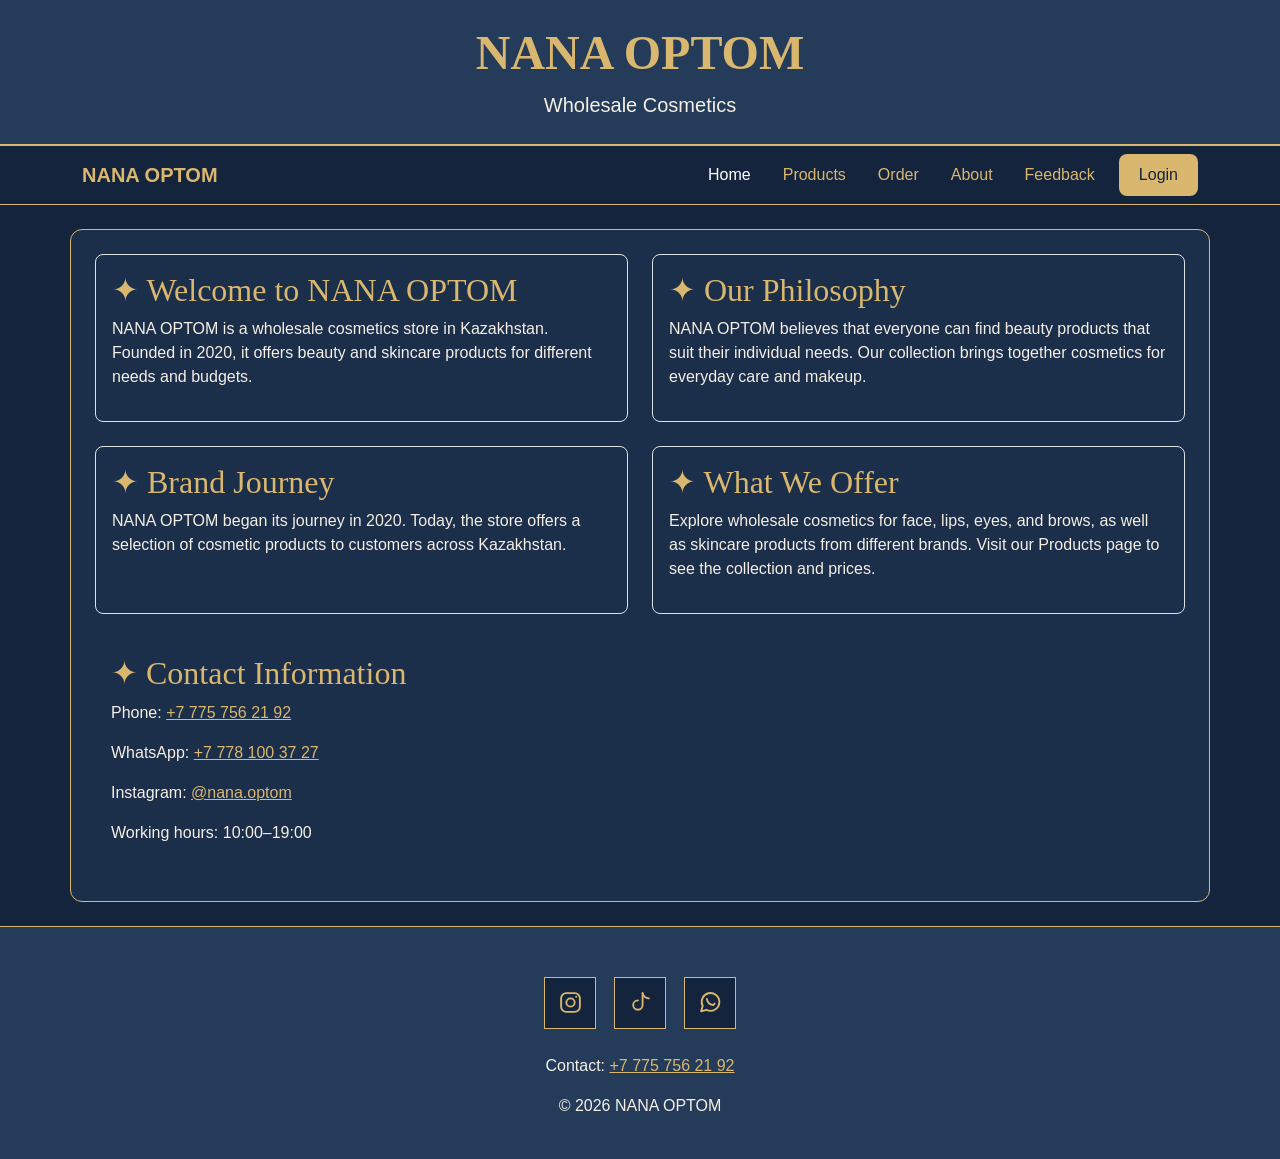
<file: index.html>
<!DOCTYPE html>
<!-- Authors: Aida Khalila and Assiya Yesmagambet -->
<html lang="en">

<head>
    <meta charset="UTF-8">
    <meta name="viewport" content="width=device-width, initial-scale=1.0">
    <meta name="description" content="NANA OPTOM wholesale cosmetics store">
    <meta name="author" content="Aida Khalila and Assiya Yesmagambet">
    <title>NANA OPTOM | Home</title>

    <!-- Bootstrap 5.3.3 -->
    <link href="https://cdn.jsdelivr.net/npm/bootstrap@5.3.3/dist/css/bootstrap.min.css" rel="stylesheet">

    <!-- Custom CSS -->
    <link rel="stylesheet" href="css/base.css">
</head>

<body>

<header class="text-center py-4 px-3">
    <h1 class="display-5 fw-bold">NANA OPTOM</h1>
    <p class="lead mb-0">Wholesale Cosmetics</p>
</header>

<!-- Bootstrap responsive navigation -->
<nav class="navbar navbar-expand-lg navbar-dark">
    <div class="container">

        <a class="navbar-brand fw-bold" href="index.html">
            NANA OPTOM
        </a>

        <button class="navbar-toggler"
                type="button"
                data-bs-toggle="collapse"
                data-bs-target="#mainNavbar"
                aria-controls="mainNavbar"
                aria-expanded="false"
                aria-label="Toggle navigation">
            <span class="navbar-toggler-icon"></span>
        </button>

        <div class="collapse navbar-collapse" id="mainNavbar">
            <ul class="navbar-nav ms-auto align-items-lg-center gap-lg-3">

                <li class="nav-item">
                    <a class="nav-link active" aria-current="page" href="index.html">Home</a>
                </li>

                <li class="nav-item">
                    <a class="nav-link" href="products.html">Products</a>
                </li>

                <li class="nav-item">
                    <a class="nav-link" href="order.html">Order</a>
                </li>

                <li class="nav-item">
                    <a class="nav-link" href="about.html">About</a>
                </li>

                <li class="nav-item">
                    <a class="nav-link" href="feedback.html">Feedback</a>
                </li>

            </ul>
        </div>

        <!-- Login remains visible outside the collapsed menu -->
        <a class="nav-link login-link ms-3" href="login.html">Login</a>

    </div>
</nav>

<!-- Bootstrap container keeps content centered -->
<main class="container my-4 p-4">

    <!-- Bootstrap Grid: two columns on tablets and desktops -->
    <div class="row g-4">

        <div class="col-12 col-md-6">
            <section class="h-100 p-3 border rounded-3">
                <h2>Welcome to NANA OPTOM</h2>
                <p>
                    NANA OPTOM is a wholesale cosmetics store in Kazakhstan.
                    Founded in 2020, it offers beauty and skincare products
                    for different needs and budgets.
                </p>
            </section>
        </div>

        <div class="col-12 col-md-6">
            <section class="h-100 p-3 border rounded-3">
                <h2>Our Philosophy</h2>
                <p>
                    NANA OPTOM believes that everyone can find beauty products
                    that suit their individual needs. Our collection brings
                    together cosmetics for everyday care and makeup.
                </p>
            </section>
        </div>

        <div class="col-12 col-md-6">
            <section class="h-100 p-3 border rounded-3">
                <h2>Brand Journey</h2>
                <p>
                    NANA OPTOM began its journey in 2020.
                    Today, the store offers a selection of cosmetic products
                    to customers across Kazakhstan.
                </p>
            </section>
        </div>

        <div class="col-12 col-md-6">
            <section class="h-100 p-3 border rounded-3">
                <h2>What We Offer</h2>
                <p>
                    Explore wholesale cosmetics for face, lips, eyes, and brows,
                    as well as skincare products from different brands.
                    Visit our Products page to see the collection and prices.
                </p>
            </section>
        </div>

    </div>

    <!-- Contact information -->
    <section class="mt-4 p-3">
        <h2>Contact Information</h2>

        <p>Phone: <a href="tel:+77757562192">+7 775 756 21 92</a></p>
        <p>WhatsApp: <a href="https://wa.me/77781003727">+7 778 100 37 27</a></p>
        <p>Instagram: <a href="https://www.instagram.com/nana.optom/">@nana.optom</a></p>
        <p>Working hours: 10:00–19:00</p>
    </section>

</main>

<footer>
    <div class="footer-social">

        <!-- Instagram -->
        <a href="https://www.instagram.com/nana.optom/"
           target="_blank" rel="noopener noreferrer"
           aria-label="Instagram" title="Instagram">
            <svg viewBox="0 0 24 24" aria-hidden="true">
                <rect x="3" y="3" width="18" height="18" rx="5"></rect>
                <circle cx="12" cy="12" r="4"></circle>
                <circle cx="17.5" cy="6.5" r="1" class="icon-dot"></circle>
            </svg>
        </a>

        <!-- TikTok -->
        <a href="https://www.tiktok.com/@nana.optom?_r=1&amp;_t=ZS-9A1kYobpDSX"
           target="_blank" rel="noopener noreferrer"
           aria-label="TikTok" title="TikTok">
            <svg viewBox="0 0 24 24" aria-hidden="true">
                <path d="M14 3v11.5a4.5 4.5 0 1 1-4.5-4.5"></path>
                <path d="M14 3c.7 3.2 2.5 4.8 6 5"></path>
            </svg>
        </a>

        <!-- WhatsApp -->
        <a href="https://wa.me/77781003727"
           target="_blank" rel="noopener noreferrer"
           aria-label="WhatsApp" title="WhatsApp">
            <svg viewBox="0 0 24 24" aria-hidden="true">
                <path d="M20.5 11.5a8.5 8.5 0 0 1-12.4 7.5L3 20.5l1.5-5.1A8.5 8.5 0 1 1 20.5 11.5Z"></path>
                <path d="M8.5 8.5c.5 3 3 5.5 6 6l1.5-1.5"></path>
            </svg>
        </a>

    </div>

    <p>Contact: <a href="tel:+77757562192">+7 775 756 21 92</a></p>
    <p>&copy; 2026 NANA OPTOM</p>
</footer>

<!-- Bootstrap 5.3.3 JavaScript bundle -->
<script src="https://cdn.jsdelivr.net/npm/bootstrap@5.3.3/dist/js/bootstrap.bundle.min.js"></script>

</body>
</html>
</file>
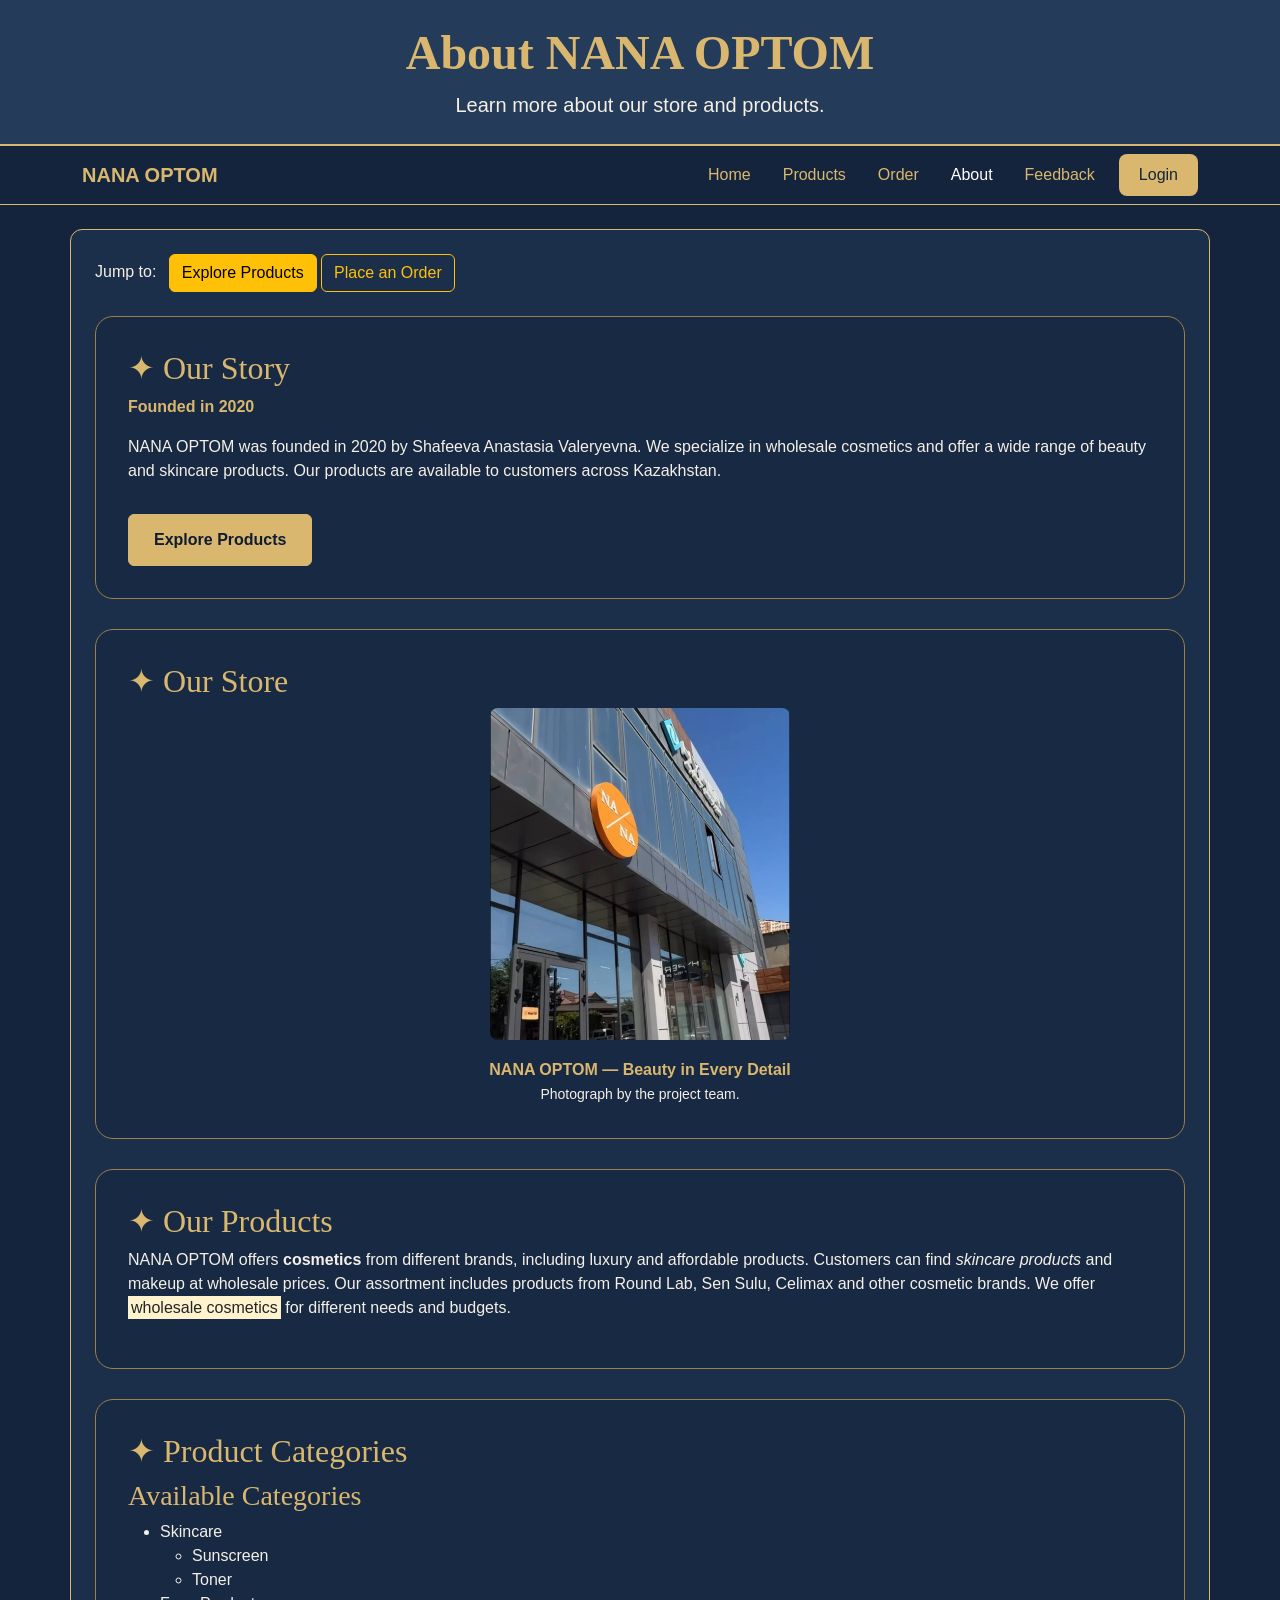
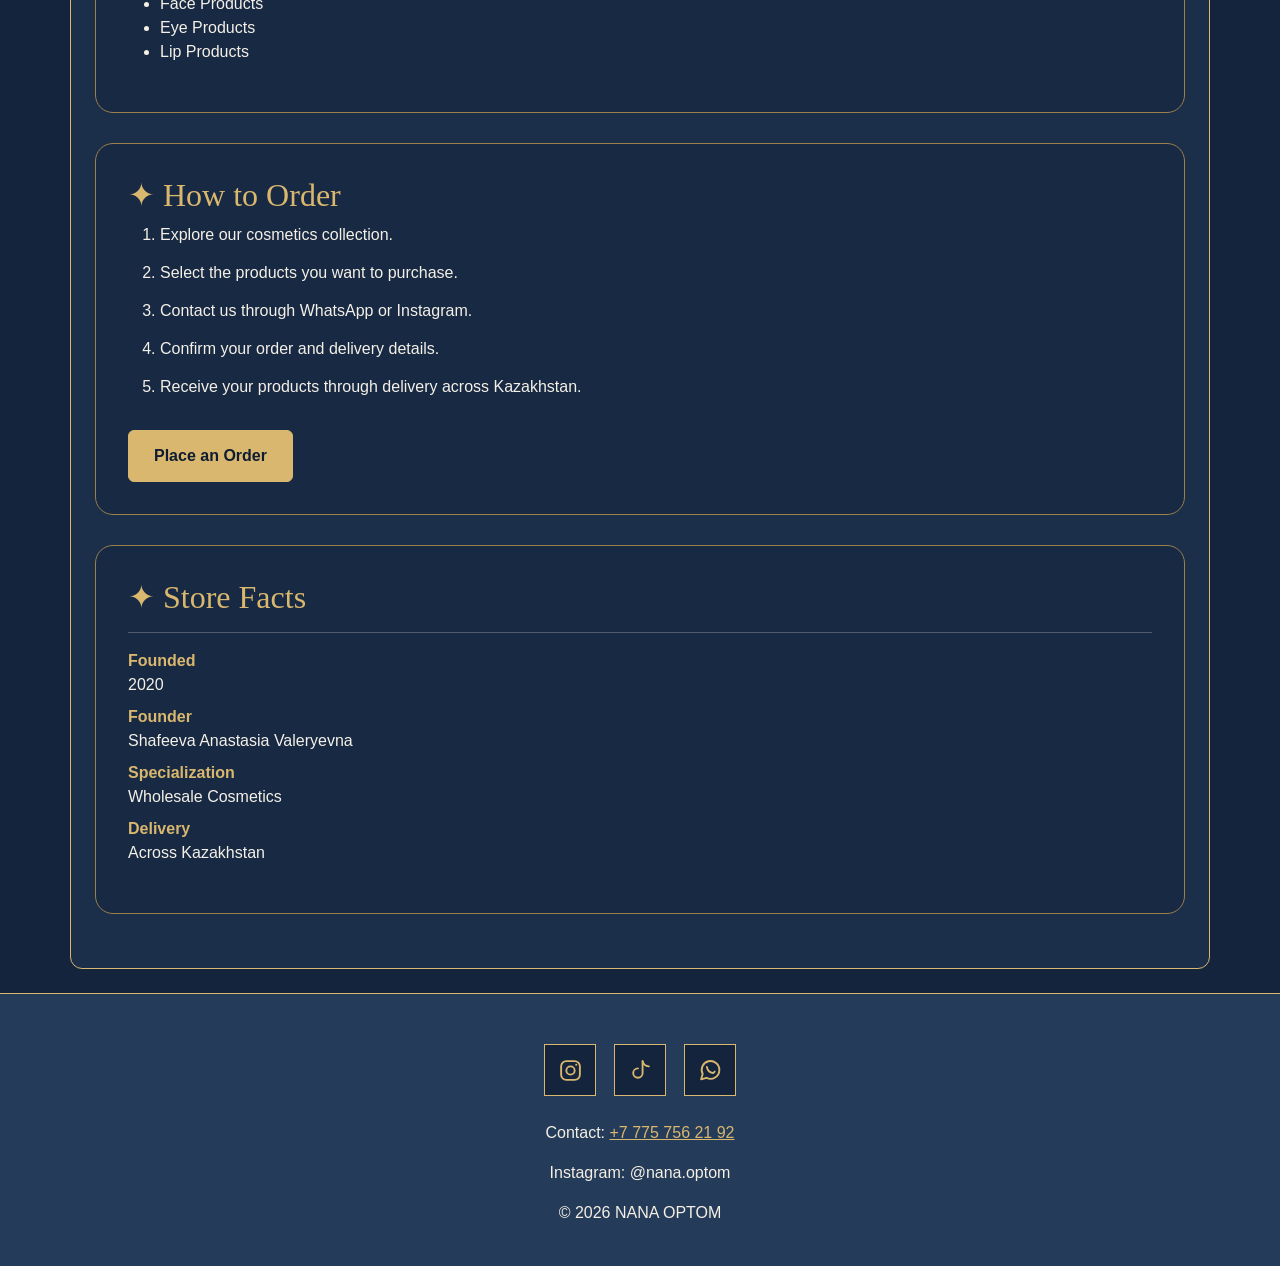
<file: about.html>
<!DOCTYPE html>
<!-- Author: Assiya Yesmagambet -->
<html lang="en">

<head>
    <meta charset="UTF-8">
    <meta name="viewport" content="width=device-width, initial-scale=1.0">
    <meta name="description" content="About NANA OPTOM wholesale cosmetics store">
    <meta name="author" content="Assiya Yesmagambet">
    <title>NANA OPTOM | About</title>

    <!-- Bootstrap 5.3.3 -->
    <link href="https://cdn.jsdelivr.net/npm/bootstrap@5.3.3/dist/css/bootstrap.min.css" rel="stylesheet">

    <!-- Custom CSS -->
    <link rel="stylesheet" href="css/base.css">
    <link rel="stylesheet" href="css/assiya.css">
</head>

<body>

<header class="about-header text-center py-4 px-3">
    <h1 class="display-5 fw-bold">About NANA OPTOM</h1>
    <p class="lead mb-0">Learn more about our store and products.</p>
</header>

<!-- Bootstrap responsive navigation -->
<nav class="navbar navbar-expand-lg navbar-dark">
    <div class="container">

        <a class="navbar-brand fw-bold" href="index.html">NANA OPTOM</a>

        <button class="navbar-toggler"
                type="button"
                data-bs-toggle="collapse"
                data-bs-target="#mainNavbar"
                aria-controls="mainNavbar"
                aria-expanded="false"
                aria-label="Toggle navigation">
            <span class="navbar-toggler-icon"></span>
        </button>

        <div class="collapse navbar-collapse" id="mainNavbar">
            <ul class="navbar-nav ms-auto align-items-lg-center gap-lg-3">

                <li class="nav-item">
                    <a class="nav-link" href="index.html">Home</a>
                </li>

                <li class="nav-item">
                    <a class="nav-link" href="products.html">Products</a>
                </li>

                <li class="nav-item">
                    <a class="nav-link" href="order.html">Order</a>
                </li>

                <li class="nav-item">
                    <a class="nav-link active" aria-current="page" href="about.html">About</a>
                </li>

                <li class="nav-item">
                    <a class="nav-link" href="feedback.html">Feedback</a>
                </li>

            </ul>
        </div>

        <!-- Login remains visible outside the collapsed menu -->
        <a class="nav-link login-link ms-3" href="login.html">Login</a>

    </div>
</nav>

<!-- Bootstrap container centers the About content -->
<main id="about-main" class="container my-4 p-4">

    <div class="quick-links mb-4">
        <span class="me-2">Jump to:</span>
        <a href="products.html" class="btn btn-warning">Explore Products</a>
        <a href="order.html" class="btn btn-outline-warning">Place an Order</a>
    </div>

    <!-- Brand information -->
    <article class="brand-story">
        <h2>Our Story</h2>
        <p class="brand-year">Founded in 2020</p>

        <p>
            NANA OPTOM was founded in 2020 by Shafeeva Anastasia Valeryevna.
            We specialize in wholesale cosmetics and offer a wide range
            of beauty and skincare products. Our products are available
            to customers across Kazakhstan.
        </p>

        <a href="products.html" class="btn gold-button">Explore Products</a>
    </article>

    <!-- Store photograph -->
    <section class="photo-gallery">
        <h2>Our Store</h2>

        <figure class="brand-photo">
            <img src="images/nanaoptom.jpg"
                 class="img-fluid rounded-3"
                 alt="NANA OPTOM cosmetics store"
                 width="300">

            <figcaption>NANA OPTOM — Beauty in Every Detail</figcaption>
            <small>Photograph by the project team.</small>
        </figure>
    </section>

    <!-- Product information -->
    <section class="mission-section">
        <h2>Our Products</h2>

        <p>
            NANA OPTOM offers <strong>cosmetics</strong> from different brands,
            including luxury and affordable products. Customers can find
            <em>skincare products</em> and makeup at wholesale prices.
            Our assortment includes products from Round Lab, Sen Sulu,
            Celimax and other cosmetic brands.
            We offer <mark>wholesale cosmetics</mark> for different needs
            and budgets.
        </p>
    </section>

    <!-- Product categories -->
    <section id="categories" class="symbol-section">
        <h2>Product Categories</h2>

        <aside>
            <h3>Available Categories</h3>

            <ul>
                <li>
                    Skincare
                    <ul>
                        <li>Sunscreen</li>
                        <li>Toner</li>
                    </ul>
                </li>
                <li>Face Products</li>
                <li>Eye Products</li>
                <li>Lip Products</li>
            </ul>
        </aside>
    </section>

    <!-- Ordering instructions -->
    <section id="order-steps" class="order-steps-section">
        <h2>How to Order</h2>

        <ol>
            <li>Explore our cosmetics collection.</li>
            <li>Select the products you want to purchase.</li>
            <li>Contact us through WhatsApp or Instagram.</li>
            <li>Confirm your order and delivery details.</li>
            <li>Receive your products through delivery across Kazakhstan.</li>
        </ol>

        <a href="order.html" class="btn gold-button">Place an Order</a>
    </section>

    <!-- Store facts -->
    <section class="facts-section">
        <h2>Store Facts</h2>
        <hr>

        <dl>
            <dt>Founded</dt>
            <dd>2020</dd>

            <dt>Founder</dt>
            <dd>Shafeeva Anastasia Valeryevna</dd>

            <dt>Specialization</dt>
            <dd>Wholesale Cosmetics</dd>

            <dt>Delivery</dt>
            <dd>Across Kazakhstan</dd>
        </dl>
    </section>

</main>

<footer>
    <div class="footer-social">

        <!-- Instagram -->
        <a href="https://www.instagram.com/nana.optom/"
           target="_blank" rel="noopener noreferrer"
           aria-label="Instagram" title="Instagram">
            <svg viewBox="0 0 24 24" aria-hidden="true">
                <rect x="3" y="3" width="18" height="18" rx="5"></rect>
                <circle cx="12" cy="12" r="4"></circle>
                <circle cx="17.5" cy="6.5" r="1" class="icon-dot"></circle>
            </svg>
        </a>

        <!-- TikTok -->
        <a href="https://www.tiktok.com/@nana.optom?_r=1&amp;_t=ZS-9A1kYobpDSX"
           target="_blank" rel="noopener noreferrer"
           aria-label="TikTok" title="TikTok">
            <svg viewBox="0 0 24 24" aria-hidden="true">
                <path d="M14 3v11.5a4.5 4.5 0 1 1-4.5-4.5"></path>
                <path d="M14 3c.7 3.2 2.5 4.8 6 5"></path>
            </svg>
        </a>

        <!-- WhatsApp -->
        <a href="https://wa.me/77781003727"
           target="_blank" rel="noopener noreferrer"
           aria-label="WhatsApp" title="WhatsApp">
            <svg viewBox="0 0 24 24" aria-hidden="true">
                <path d="M20.5 11.5a8.5 8.5 0 0 1-12.4 7.5L3 20.5l1.5-5.1A8.5 8.5 0 1 1 20.5 11.5Z"></path>
                <path d="M8.5 8.5c.5 3 3 5.5 6 6l1.5-1.5"></path>
            </svg>
        </a>

    </div>

    <p>Contact: <a href="tel:+77757562192">+7 775 756 21 92</a></p>
    <p>Instagram: @nana.optom</p>
    <p>&copy; 2026 NANA OPTOM</p>
</footer>

<!-- Bootstrap JavaScript for the mobile menu -->
<script src="https://cdn.jsdelivr.net/npm/bootstrap@5.3.3/dist/js/bootstrap.bundle.min.js"></script>

</body>
</html>
</file>
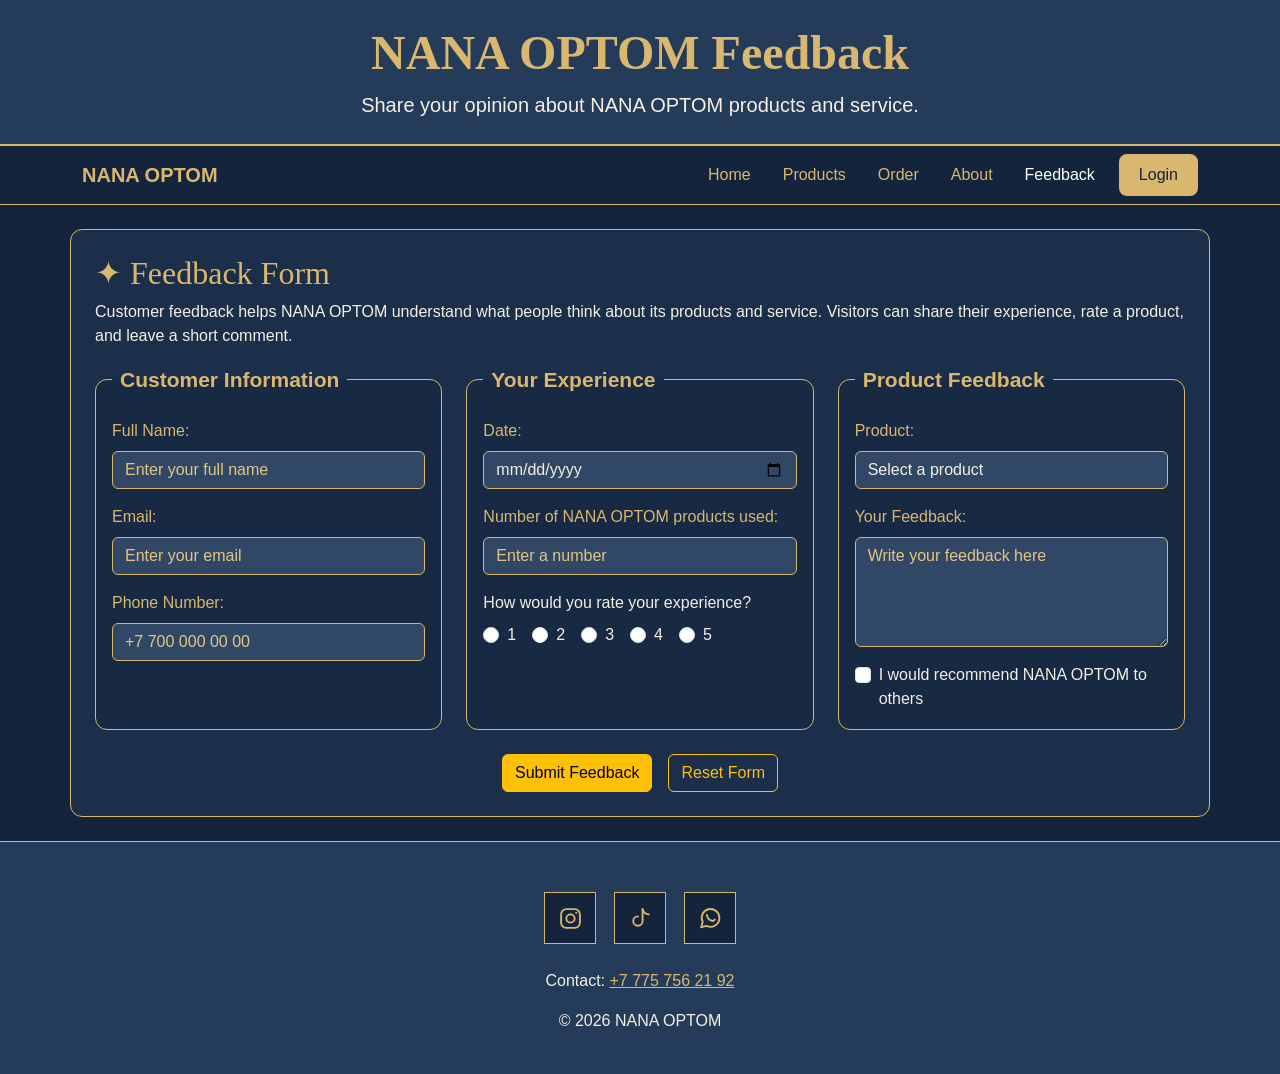
<file: feedback.html>
<!DOCTYPE html>
<!-- Author: Assiya Yesmagambet -->
<html lang="en">

<head>
    <meta charset="UTF-8">
    <meta name="viewport" content="width=device-width, initial-scale=1.0">
    <meta name="description" content="Feedback page for NANA OPTOM cosmetics store">
    <meta name="author" content="Assiya Yesmagambet">
    <title>NANA OPTOM | Feedback</title>

    <!-- Bootstrap 5.3.3 -->
    <link href="https://cdn.jsdelivr.net/npm/bootstrap@5.3.3/dist/css/bootstrap.min.css" rel="stylesheet">

    <!-- Custom CSS -->
    <link rel="stylesheet" href="css/base.css">
    <link rel="stylesheet" href="css/assiya.css">
</head>

<body>

<header class="text-center py-4 px-3">
    <h1 class="display-5 fw-bold">NANA OPTOM Feedback</h1>
    <p class="lead mb-0">Share your opinion about NANA OPTOM products and service.</p>
</header>

<!-- Bootstrap responsive navigation -->
<nav class="navbar navbar-expand-lg navbar-dark">
    <div class="container">

        <a class="navbar-brand fw-bold" href="index.html">NANA OPTOM</a>

        <button class="navbar-toggler"
                type="button"
                data-bs-toggle="collapse"
                data-bs-target="#mainNavbar"
                aria-controls="mainNavbar"
                aria-expanded="false"
                aria-label="Toggle navigation">
            <span class="navbar-toggler-icon"></span>
        </button>

        <div class="collapse navbar-collapse" id="mainNavbar">
            <ul class="navbar-nav ms-auto align-items-lg-center gap-lg-3">

                <li class="nav-item">
                    <a class="nav-link" href="index.html">Home</a>
                </li>

                <li class="nav-item">
                    <a class="nav-link" href="products.html">Products</a>
                </li>

                <li class="nav-item">
                    <a class="nav-link" href="order.html">Order</a>
                </li>

                <li class="nav-item">
                    <a class="nav-link" href="about.html">About</a>
                </li>

                <li class="nav-item">
                    <a class="nav-link active" aria-current="page" href="feedback.html">Feedback</a>
                </li>

            </ul>
        </div>

        <!-- Login stays visible outside the collapsed menu -->
        <a class="nav-link login-link ms-3" href="login.html">Login</a>

    </div>
</nav>

<main id="feedback-main" class="container my-4 p-4">

    <section class="feedback-section">
        <h2>Feedback Form</h2>

        <p>
            Customer feedback helps NANA OPTOM understand what people think
            about its products and service. Visitors can share their experience,
            rate a product, and leave a short comment.
        </p>

        <!-- Bootstrap Grid: one column on phones, three on desktops -->
        <form class="feedback-form row g-4" method="post" action="#">

            <!-- Customer Information -->
            <div class="col-12 col-lg-4">
                <fieldset class="feedback-group h-100 p-3">
                    <legend>Customer Information</legend>

                    <div class="mb-3">
                        <label for="feedback-name" class="form-label">Full Name:</label>
                        <input type="text"
                               class="form-control"
                               id="feedback-name"
                               name="feedback-name"
                               placeholder="Enter your full name"
                               required>
                    </div>

                    <div class="mb-3">
                        <label for="feedback-email" class="form-label">Email:</label>
                        <input type="email"
                               class="form-control"
                               id="feedback-email"
                               name="feedback-email"
                               placeholder="Enter your email"
                               required>
                    </div>

                    <div class="mb-3">
                        <label for="feedback-phone" class="form-label">Phone Number:</label>
                        <input type="tel"
                               class="form-control"
                               id="feedback-phone"
                               name="feedback-phone"
                               placeholder="+7 700 000 00 00">
                    </div>
                </fieldset>
            </div>

            <!-- Your Experience -->
            <div class="col-12 col-lg-4">
                <fieldset class="feedback-group h-100 p-3">
                    <legend>Your Experience</legend>

                    <div class="mb-3">
                        <label for="visit-date" class="form-label">Date:</label>
                        <input type="date"
                               class="form-control"
                               id="visit-date"
                               name="visit-date"
                               required>
                    </div>

                    <div class="mb-3">
                        <label for="purchase-count" class="form-label">
                            Number of NANA OPTOM products used:
                        </label>
                        <input type="number"
                               class="form-control"
                               id="purchase-count"
                               name="purchase-count"
                               min="1"
                               placeholder="Enter a number"
                               required>
                    </div>

                    <p class="mb-2">How would you rate your experience?</p>

                    <div class="d-flex flex-wrap gap-3">
                        <div class="form-check">
                            <input class="form-check-input" type="radio"
                                   id="rating-1" name="rating" value="1" required>
                            <label class="form-check-label" for="rating-1">1</label>
                        </div>

                        <div class="form-check">
                            <input class="form-check-input" type="radio"
                                   id="rating-2" name="rating" value="2">
                            <label class="form-check-label" for="rating-2">2</label>
                        </div>

                        <div class="form-check">
                            <input class="form-check-input" type="radio"
                                   id="rating-3" name="rating" value="3">
                            <label class="form-check-label" for="rating-3">3</label>
                        </div>

                        <div class="form-check">
                            <input class="form-check-input" type="radio"
                                   id="rating-4" name="rating" value="4">
                            <label class="form-check-label" for="rating-4">4</label>
                        </div>

                        <div class="form-check">
                            <input class="form-check-input" type="radio"
                                   id="rating-5" name="rating" value="5">
                            <label class="form-check-label" for="rating-5">5</label>
                        </div>
                    </div>
                </fieldset>
            </div>

            <!-- Product Feedback -->
            <div class="col-12 col-lg-4">
                <fieldset class="feedback-group h-100 p-3">
                    <legend>Product Feedback</legend>

                    <div class="mb-3">
                        <label for="feedback-product" class="form-label">Product:</label>
                        <select class="form-select"
                                id="feedback-product"
                                name="feedback-product"
                                required>
                            <option value="">Select a product</option>
                            <option value="lip-gloss">Lip Gloss</option>
                            <option value="mascara">Mascara</option>
                            <option value="bb-cream">BB Cream</option>
                            <option value="round-lab-spf">Round Lab SPF</option>
                            <option value="celimax-toner">Celimax Toner</option>
                            <option value="mini-blush">Mini Blush</option>
                            <option value="brow-pencil">Brow Pencil</option>
                        </select>
                    </div>

                    <div class="mb-3">
                        <label for="feedback-message" class="form-label">Your Feedback:</label>
                        <textarea class="form-control"
                                  id="feedback-message"
                                  name="feedback-message"
                                  rows="4"
                                  placeholder="Write your feedback here"
                                  required></textarea>
                    </div>

                    <div class="form-check">
                        <input class="form-check-input"
                               type="checkbox"
                               id="recommend"
                               name="recommend">
                        <label class="form-check-label" for="recommend">
                            I would recommend NANA OPTOM to others
                        </label>
                    </div>
                </fieldset>
            </div>

            <!-- Form buttons -->
            <div class="col-12 d-flex flex-wrap justify-content-center gap-3">
                <button class="btn btn-warning" type="submit">Submit Feedback</button>
                <button class="btn btn-outline-warning" type="reset">Reset Form</button>
            </div>

        </form>
    </section>

</main>

<footer>
    <div class="footer-social">

        <!-- Instagram -->
        <a href="https://www.instagram.com/nana.optom/"
           target="_blank" rel="noopener noreferrer"
           aria-label="Instagram" title="Instagram">
            <svg viewBox="0 0 24 24" aria-hidden="true">
                <rect x="3" y="3" width="18" height="18" rx="5"></rect>
                <circle cx="12" cy="12" r="4"></circle>
                <circle cx="17.5" cy="6.5" r="1" class="icon-dot"></circle>
            </svg>
        </a>

        <!-- TikTok -->
        <a href="https://www.tiktok.com/@nana.optom?_r=1&amp;_t=ZS-9A1kYobpDSX"
           target="_blank" rel="noopener noreferrer"
           aria-label="TikTok" title="TikTok">
            <svg viewBox="0 0 24 24" aria-hidden="true">
                <path d="M14 3v11.5a4.5 4.5 0 1 1-4.5-4.5"></path>
                <path d="M14 3c.7 3.2 2.5 4.8 6 5"></path>
            </svg>
        </a>

        <!-- WhatsApp -->
        <a href="https://wa.me/77781003727"
           target="_blank" rel="noopener noreferrer"
           aria-label="WhatsApp" title="WhatsApp">
            <svg viewBox="0 0 24 24" aria-hidden="true">
                <path d="M20.5 11.5a8.5 8.5 0 0 1-12.4 7.5L3 20.5l1.5-5.1A8.5 8.5 0 1 1 20.5 11.5Z"></path>
                <path d="M8.5 8.5c.5 3 3 5.5 6 6l1.5-1.5"></path>
            </svg>
        </a>

    </div>

    <p>Contact: <a href="tel:+77757562192">+7 775 756 21 92</a></p>
    <p>&copy; 2026 NANA OPTOM</p>
</footer>

<!-- Bootstrap JavaScript for the mobile menu -->
<script src="https://cdn.jsdelivr.net/npm/bootstrap@5.3.3/dist/js/bootstrap.bundle.min.js"></script>

</body>
</html>
</file>
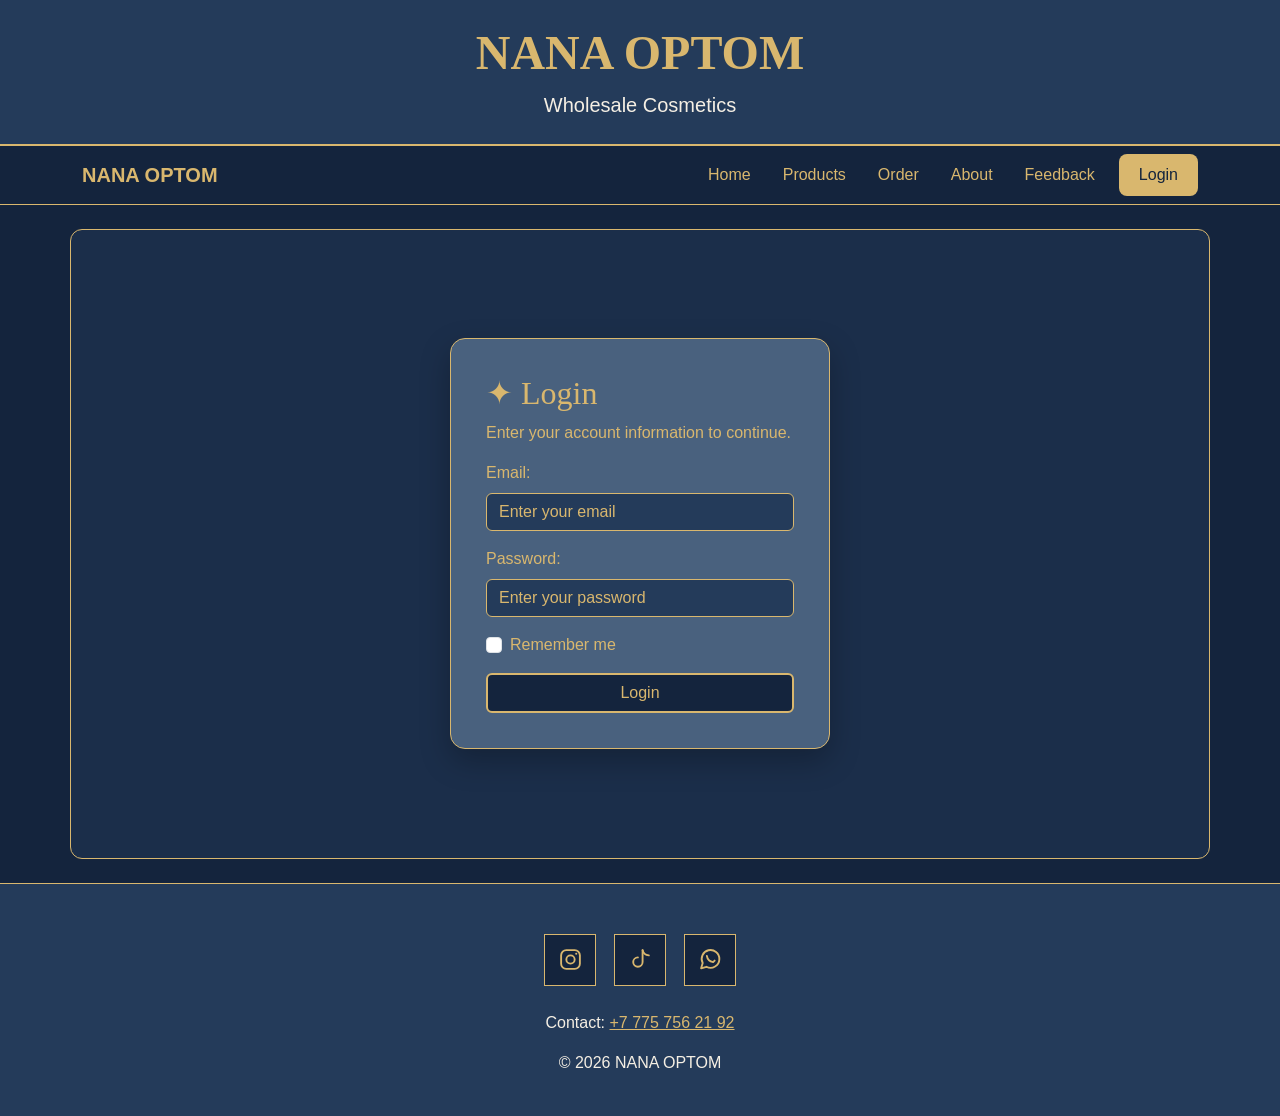
<file: login.html>
<!DOCTYPE html>
<!-- Authors: Aida Khalila and Assiya Yesmagambet -->
<html lang="en">

<head>
    <meta charset="UTF-8">
    <meta name="viewport" content="width=device-width, initial-scale=1.0">
    <meta name="description" content="Login page for NANA OPTOM">
    <meta name="author" content="Aida Khalila and Assiya Yesmagambet">
    <title>NANA OPTOM | Login</title>

    <!-- Bootstrap 5.3.3 -->
    <link href="https://cdn.jsdelivr.net/npm/bootstrap@5.3.3/dist/css/bootstrap.min.css" rel="stylesheet">

    <!-- Custom CSS -->
    <link rel="stylesheet" href="css/base.css">
    <link rel="stylesheet" href="css/login.css">
</head>

<body>

<header class="text-center py-4 px-3">
    <h1 class="display-5 fw-bold">NANA OPTOM</h1>
    <p class="lead mb-0">Wholesale Cosmetics</p>
</header>

<!-- Bootstrap responsive navigation -->
<nav class="navbar navbar-expand-lg navbar-dark">
    <div class="container">

        <a class="navbar-brand fw-bold" href="index.html">NANA OPTOM</a>

        <button class="navbar-toggler"
                type="button"
                data-bs-toggle="collapse"
                data-bs-target="#mainNavbar"
                aria-controls="mainNavbar"
                aria-expanded="false"
                aria-label="Toggle navigation">
            <span class="navbar-toggler-icon"></span>
        </button>

        <div class="collapse navbar-collapse" id="mainNavbar">
            <ul class="navbar-nav ms-auto align-items-lg-center gap-lg-3">

                <li class="nav-item">
                    <a class="nav-link" href="index.html">Home</a>
                </li>

                <li class="nav-item">
                    <a class="nav-link" href="products.html">Products</a>
                </li>

                <li class="nav-item">
                    <a class="nav-link" href="order.html">Order</a>
                </li>

                <li class="nav-item">
                    <a class="nav-link" href="about.html">About</a>
                </li>

                <li class="nav-item">
                    <a class="nav-link" href="feedback.html">Feedback</a>
                </li>

            </ul>
        </div>

        <!-- Login remains visible outside the collapsed menu -->
        <a class="nav-link login-link active ms-3"
           aria-current="page"
           href="login.html">Login</a>

    </div>
</nav>

<!-- Login form -->
<main id="login-main" class="container my-4 p-4">

    <section class="login-section">
        <h2>Login</h2>
        <p>Enter your account information to continue.</p>

        <form class="login-form" method="post" action="#">

            <div class="mb-3">
                <label for="login-email" class="form-label">Email:</label>
                <input type="email"
                       class="form-control"
                       id="login-email"
                       name="login-email"
                       placeholder="Enter your email"
                       autocomplete="email"
                       required>
            </div>

            <div class="mb-3">
                <label for="login-password" class="form-label">Password:</label>
                <input type="password"
                       class="form-control"
                       id="login-password"
                       name="login-password"
                       placeholder="Enter your password"
                       autocomplete="current-password"
                       required>
            </div>

            <div class="form-check mb-3">
                <input class="form-check-input"
                       type="checkbox"
                       id="remember"
                       name="remember">

                <label class="form-check-label" for="remember">
                    Remember me
                </label>
            </div>

            <button type="submit" class="btn btn-warning w-100">
                Login
            </button>

        </form>
    </section>

</main>

<footer>
    <div class="footer-social">

        <!-- Instagram -->
        <a href="https://www.instagram.com/nana.optom/"
           target="_blank" rel="noopener noreferrer"
           aria-label="Instagram" title="Instagram">
            <svg viewBox="0 0 24 24" aria-hidden="true">
                <rect x="3" y="3" width="18" height="18" rx="5"></rect>
                <circle cx="12" cy="12" r="4"></circle>
                <circle cx="17.5" cy="6.5" r="1" class="icon-dot"></circle>
            </svg>
        </a>

        <!-- TikTok -->
        <a href="https://www.tiktok.com/@nana.optom?_r=1&amp;_t=ZS-9A1kYobpDSX"
           target="_blank" rel="noopener noreferrer"
           aria-label="TikTok" title="TikTok">
            <svg viewBox="0 0 24 24" aria-hidden="true">
                <path d="M14 3v11.5a4.5 4.5 0 1 1-4.5-4.5"></path>
                <path d="M14 3c.7 3.2 2.5 4.8 6 5"></path>
            </svg>
        </a>

        <!-- WhatsApp -->
        <a href="https://wa.me/77781003727"
           target="_blank" rel="noopener noreferrer"
           aria-label="WhatsApp" title="WhatsApp">
            <svg viewBox="0 0 24 24" aria-hidden="true">
                <path d="M20.5 11.5a8.5 8.5 0 0 1-12.4 7.5L3 20.5l1.5-5.1A8.5 8.5 0 1 1 20.5 11.5Z"></path>
                <path d="M8.5 8.5c.5 3 3 5.5 6 6l1.5-1.5"></path>
            </svg>
        </a>

    </div>

    <p>Contact: <a href="tel:+77757562192">+7 775 756 21 92</a></p>
    <p>&copy; 2026 NANA OPTOM</p>
</footer>

<!-- Bootstrap JavaScript for the mobile menu -->
<script src="https://cdn.jsdelivr.net/npm/bootstrap@5.3.3/dist/js/bootstrap.bundle.min.js"></script>

</body>
</html>
</file>
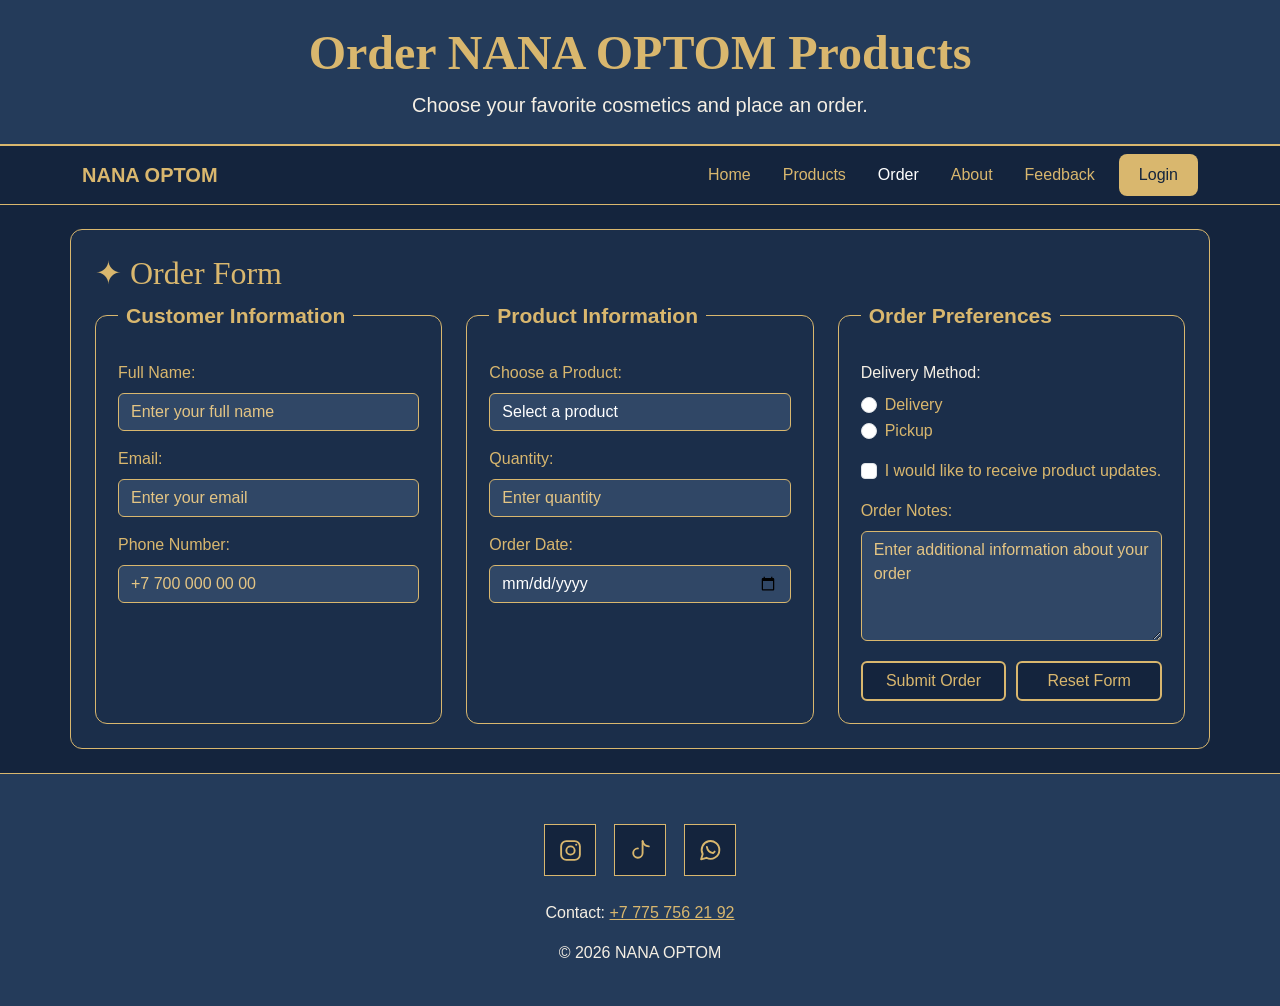
<file: order.html>
<!DOCTYPE html>
<!-- Author: Aida Khalila -->
<html lang="en">

<head>
    <meta charset="UTF-8">
    <meta name="viewport" content="width=device-width, initial-scale=1.0">
    <meta name="description" content="Order cosmetics from NANA OPTOM">
    <meta name="author" content="Aida Khalila">
    <title>NANA OPTOM | Order</title>

    <!-- Bootstrap 5.3.3 -->
    <link href="https://cdn.jsdelivr.net/npm/bootstrap@5.3.3/dist/css/bootstrap.min.css" rel="stylesheet">

    <!-- Custom CSS -->
    <link rel="stylesheet" href="css/base.css">
    <link rel="stylesheet" href="css/aida.css">
</head>

<body>

<header class="text-center py-4 px-3">
    <h1 class="display-5 fw-bold">Order NANA OPTOM Products</h1>
    <p class="lead mb-0">Choose your favorite cosmetics and place an order.</p>
</header>

<!-- Bootstrap responsive navigation -->
<nav class="navbar navbar-expand-lg navbar-dark">
    <div class="container">

        <a class="navbar-brand fw-bold" href="index.html">NANA OPTOM</a>

        <button class="navbar-toggler"
                type="button"
                data-bs-toggle="collapse"
                data-bs-target="#mainNavbar"
                aria-controls="mainNavbar"
                aria-expanded="false"
                aria-label="Toggle navigation">
            <span class="navbar-toggler-icon"></span>
        </button>

        <div class="collapse navbar-collapse" id="mainNavbar">
            <ul class="navbar-nav ms-auto align-items-lg-center gap-lg-3">

                <li class="nav-item">
                    <a class="nav-link" href="index.html">Home</a>
                </li>

                <li class="nav-item">
                    <a class="nav-link" href="products.html">Products</a>
                </li>

                <li class="nav-item">
                    <a class="nav-link active" aria-current="page" href="order.html">Order</a>
                </li>

                <li class="nav-item">
                    <a class="nav-link" href="about.html">About</a>
                </li>

                <li class="nav-item">
                    <a class="nav-link" href="feedback.html">Feedback</a>
                </li>

            </ul>
        </div>

        <!-- Login remains visible outside the collapsed menu -->
        <a class="nav-link login-link ms-3" href="login.html">Login</a>

    </div>
</nav>

<main id="order-main" class="container my-4 p-4">

    <section class="order-section">
        <h2>Order Form</h2>

        <!-- Bootstrap Grid: stacked on phones, three columns on desktops -->
        <form class="order-form row g-4" method="post" action="#">

            <!-- Customer Information -->
            <div class="col-12 col-lg-4">
                <fieldset class="form-group h-100">
                    <legend>Customer Information</legend>

                    <div class="mb-3">
                        <label for="customer-name" class="form-label">Full Name:</label>
                        <input type="text"
                               class="form-control"
                               id="customer-name"
                               name="customer-name"
                               placeholder="Enter your full name"
                               required>
                    </div>

                    <div class="mb-3">
                        <label for="customer-email" class="form-label">Email:</label>
                        <input type="email"
                               class="form-control"
                               id="customer-email"
                               name="customer-email"
                               placeholder="Enter your email"
                               required>
                    </div>

                    <div class="mb-3">
                        <label for="customer-phone" class="form-label">Phone Number:</label>
                        <input type="tel"
                               class="form-control"
                               id="customer-phone"
                               name="customer-phone"
                               placeholder="+7 700 000 00 00"
                               required>
                    </div>
                </fieldset>
            </div>

            <!-- Product Information -->
            <div class="col-12 col-lg-4">
                <fieldset class="form-group h-100">
                    <legend>Product Information</legend>

                    <div class="mb-3">
                        <label for="product" class="form-label">Choose a Product:</label>
                        <select class="form-select" id="product" name="product" required>
                            <option value="">Select a product</option>
                            <option value="beauty-blender">Beauty Blender</option>
                            <option value="lip-liner">Lip Liner</option>
                            <option value="mascara">Mascara</option>
                            <option value="mini-blush">Mini Blush</option>
                            <option value="lip-gloss">Lip Gloss</option>
                            <option value="bb-cream">BB Cream</option>
                            <option value="stick-blush">Stick Blush</option>
                            <option value="contour">Contour</option>
                            <option value="round-lab-spf">Round Lab SPF</option>
                            <option value="celimax-toner">Celimax Toner</option>
                            <option value="mini-lip-gloss-set">Mini Lip Gloss Set</option>
                        </select>
                    </div>

                    <div class="mb-3">
                        <label for="quantity" class="form-label">Quantity:</label>
                        <input type="number"
                               class="form-control"
                               id="quantity"
                               name="quantity"
                               min="1"
                               placeholder="Enter quantity"
                               required>
                    </div>

                    <div class="mb-3">
                        <label for="order-date" class="form-label">Order Date:</label>
                        <input type="date"
                               class="form-control"
                               id="order-date"
                               name="order-date"
                               required>
                    </div>
                </fieldset>
            </div>

            <!-- Order Preferences -->
            <div class="col-12 col-lg-4">
                <fieldset class="form-group h-100">
                    <legend>Order Preferences</legend>

                    <p class="mb-2">Delivery Method:</p>

                    <div class="form-check">
                        <input class="form-check-input"
                               type="radio"
                               id="delivery"
                               name="delivery-method"
                               value="delivery"
                               required>
                        <label class="form-check-label" for="delivery">Delivery</label>
                    </div>

                    <div class="form-check mb-3">
                        <input class="form-check-input"
                               type="radio"
                               id="pickup"
                               name="delivery-method"
                               value="pickup">
                        <label class="form-check-label" for="pickup">Pickup</label>
                    </div>

                    <div class="form-check mb-3">
                        <input class="form-check-input"
                               type="checkbox"
                               id="updates"
                               name="updates">
                        <label class="form-check-label" for="updates">
                            I would like to receive product updates.
                        </label>
                    </div>

                    <div class="mb-3">
                        <label for="notes" class="form-label">Order Notes:</label>
                        <textarea class="form-control"
                                  id="notes"
                                  name="notes"
                                  rows="4"
                                  placeholder="Enter additional information about your order"></textarea>
                    </div>

                    <div class="form-actions">
                        <button type="submit" class="btn">Submit Order</button>
                        <button type="reset" class="btn">Reset Form</button>
                    </div>
                </fieldset>
            </div>

        </form>
    </section>

</main>

<footer>
    <div class="footer-social">

        <!-- Instagram -->
        <a href="https://www.instagram.com/nana.optom/"
           target="_blank" rel="noopener noreferrer"
           aria-label="Instagram" title="Instagram">
            <svg viewBox="0 0 24 24" aria-hidden="true">
                <rect x="3" y="3" width="18" height="18" rx="5"></rect>
                <circle cx="12" cy="12" r="4"></circle>
                <circle cx="17.5" cy="6.5" r="1" class="icon-dot"></circle>
            </svg>
        </a>

        <!-- TikTok -->
        <a href="https://www.tiktok.com/@nana.optom?_r=1&amp;_t=ZS-9A1kYobpDSX"
           target="_blank" rel="noopener noreferrer"
           aria-label="TikTok" title="TikTok">
            <svg viewBox="0 0 24 24" aria-hidden="true">
                <path d="M14 3v11.5a4.5 4.5 0 1 1-4.5-4.5"></path>
                <path d="M14 3c.7 3.2 2.5 4.8 6 5"></path>
            </svg>
        </a>

        <!-- WhatsApp -->
        <a href="https://wa.me/77781003727"
           target="_blank" rel="noopener noreferrer"
           aria-label="WhatsApp" title="WhatsApp">
            <svg viewBox="0 0 24 24" aria-hidden="true">
                <path d="M20.5 11.5a8.5 8.5 0 0 1-12.4 7.5L3 20.5l1.5-5.1A8.5 8.5 0 1 1 20.5 11.5Z"></path>
                <path d="M8.5 8.5c.5 3 3 5.5 6 6l1.5-1.5"></path>
            </svg>
        </a>

    </div>

    <p>Contact: <a href="tel:+77757562192">+7 775 756 21 92</a></p>
    <p>&copy; 2026 NANA OPTOM</p>
</footer>

<!-- Bootstrap JavaScript for the mobile menu -->
<script src="https://cdn.jsdelivr.net/npm/bootstrap@5.3.3/dist/js/bootstrap.bundle.min.js"></script>

</body>
</html>
</file>
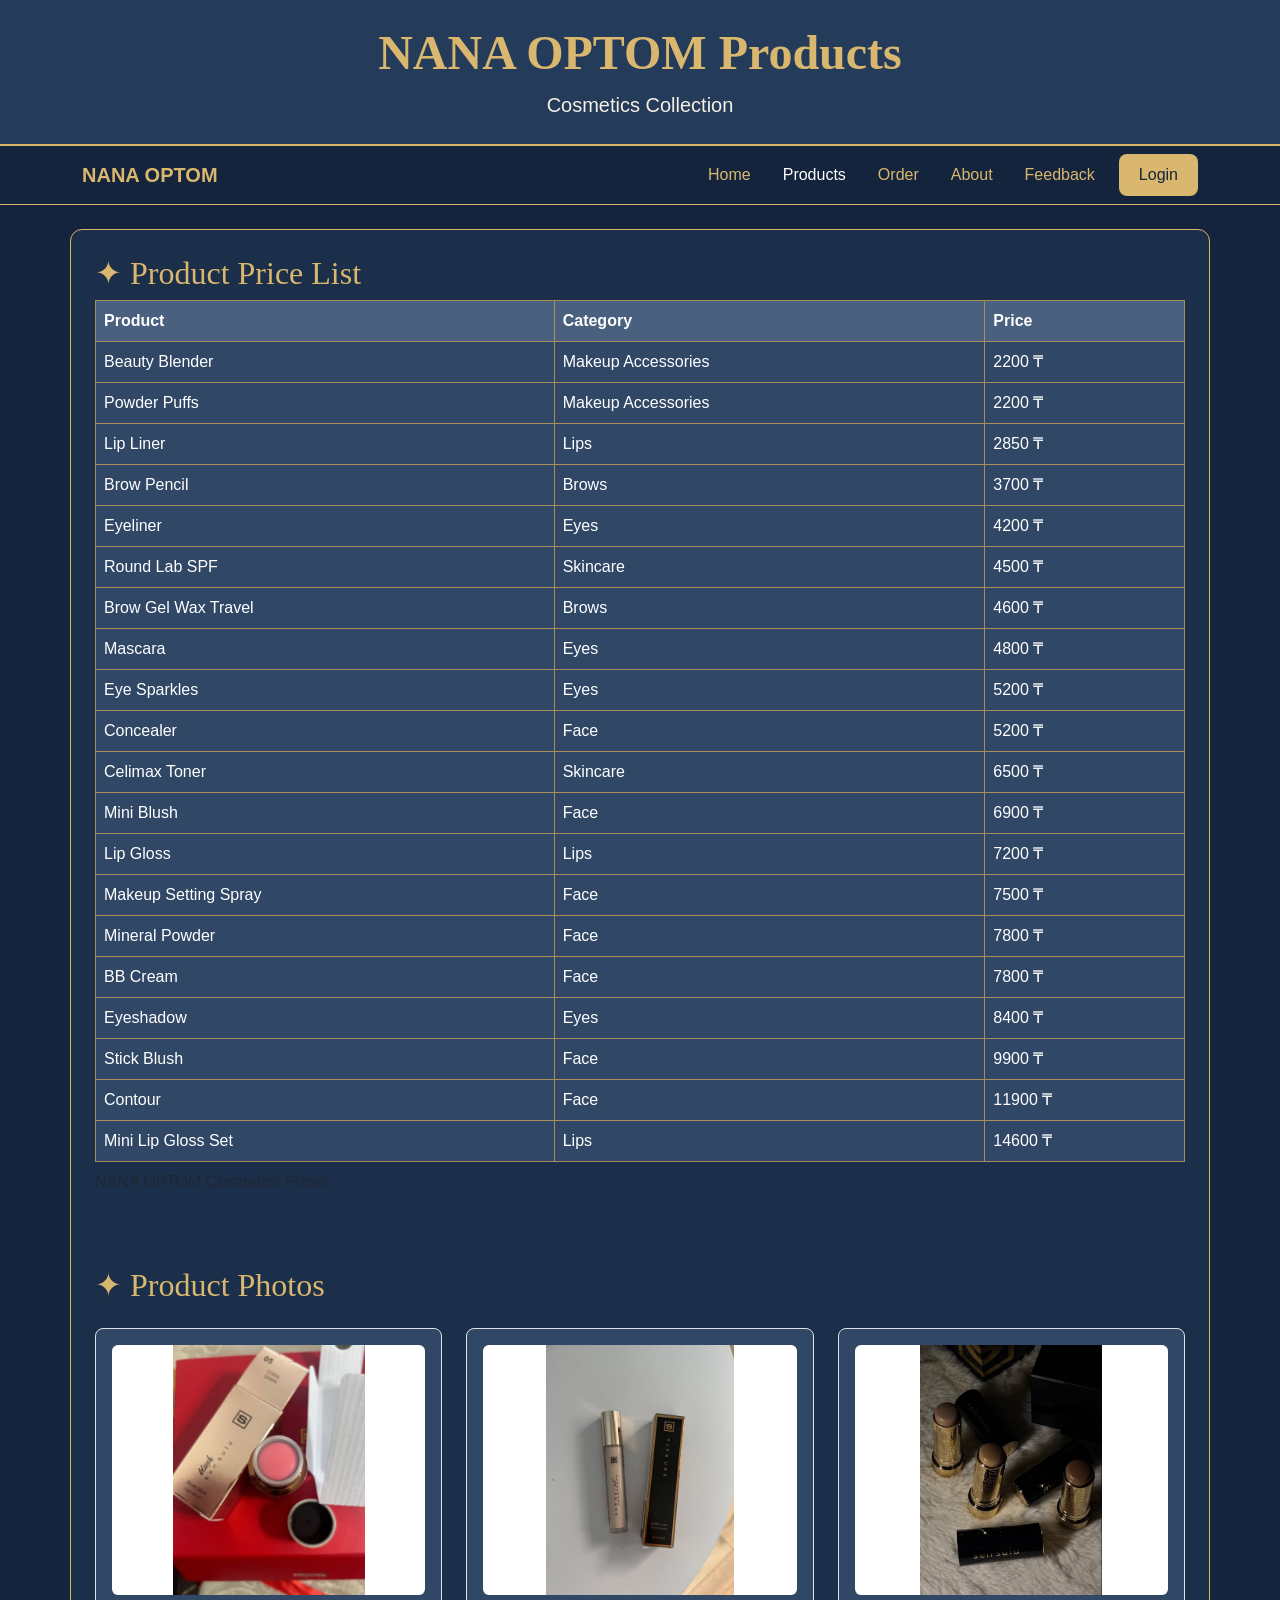
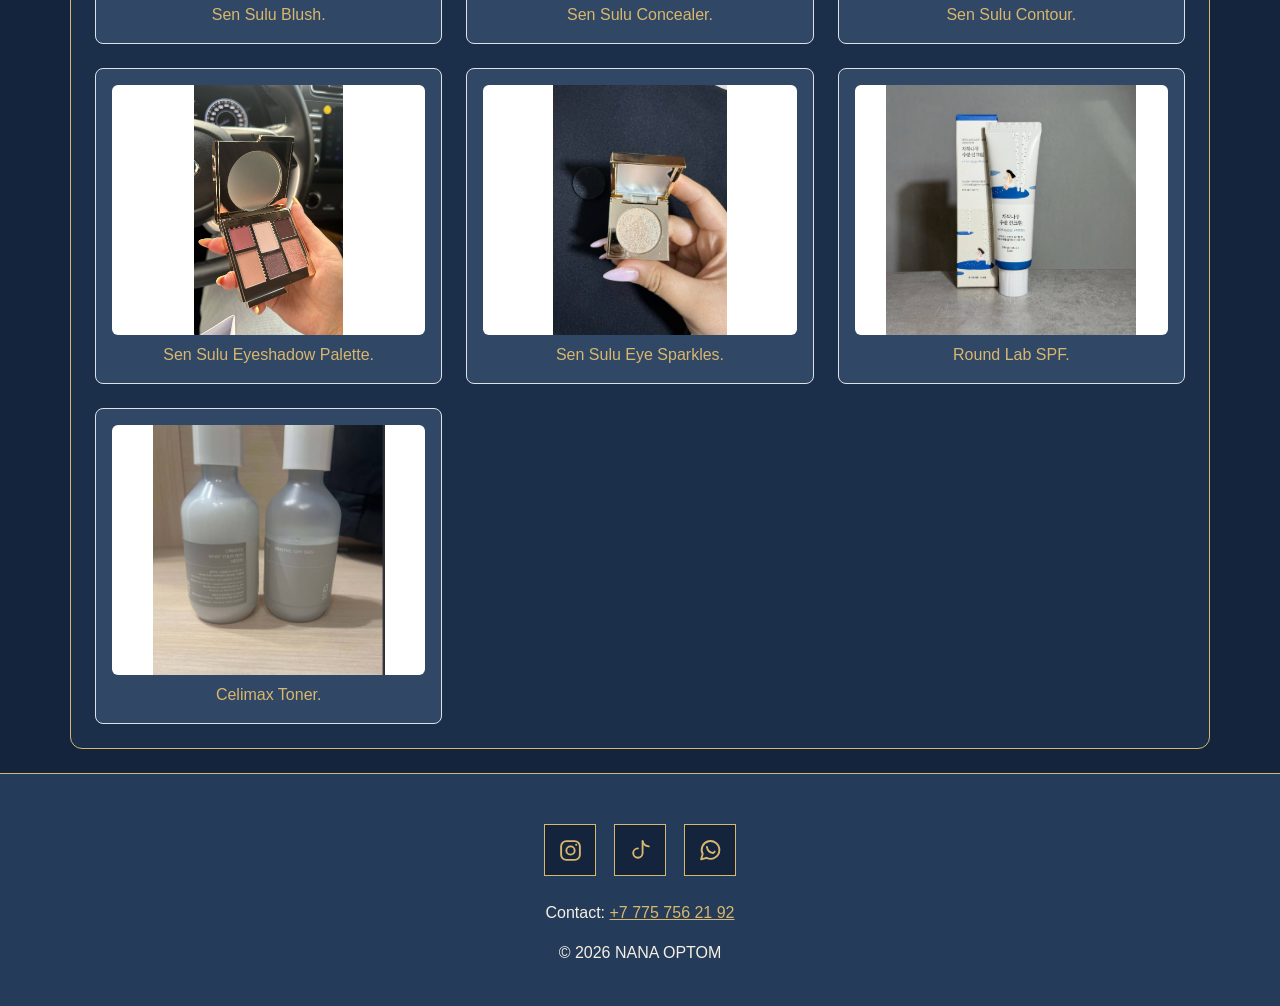
<file: products.html>
<!DOCTYPE html>
<!-- Author: Aida Khalila -->
<html lang="en">

<head>
    <meta charset="UTF-8">
    <meta name="viewport" content="width=device-width, initial-scale=1.0">
    <meta name="description" content="NANA OPTOM cosmetics products">
    <meta name="author" content="Aida Khalila">
    <title>NANA OPTOM | Products</title>

    <!-- Bootstrap 5.3.3 -->
    <link href="https://cdn.jsdelivr.net/npm/bootstrap@5.3.3/dist/css/bootstrap.min.css" rel="stylesheet">

    <!-- Custom CSS -->
    <link rel="stylesheet" href="css/base.css">
    <link rel="stylesheet" href="css/aida.css">
</head>

<body>

<header class="text-center py-4 px-3">
    <h1 class="display-5 fw-bold">NANA OPTOM Products</h1>
    <p class="lead mb-0">Cosmetics Collection</p>
</header>

<!-- Bootstrap responsive navigation -->
<nav class="navbar navbar-expand-lg navbar-dark">
    <div class="container">

        <a class="navbar-brand fw-bold" href="index.html">NANA OPTOM</a>

        <button class="navbar-toggler"
                type="button"
                data-bs-toggle="collapse"
                data-bs-target="#mainNavbar"
                aria-controls="mainNavbar"
                aria-expanded="false"
                aria-label="Toggle navigation">
            <span class="navbar-toggler-icon"></span>
        </button>

        <div class="collapse navbar-collapse" id="mainNavbar">
            <ul class="navbar-nav ms-auto align-items-lg-center gap-lg-3">

                <li class="nav-item">
                    <a class="nav-link" href="index.html">Home</a>
                </li>

                <li class="nav-item">
                    <a class="nav-link active" aria-current="page" href="products.html">Products</a>
                </li>

                <li class="nav-item">
                    <a class="nav-link" href="order.html">Order</a>
                </li>

                <li class="nav-item">
                    <a class="nav-link" href="about.html">About</a>
                </li>

                <li class="nav-item">
                    <a class="nav-link" href="feedback.html">Feedback</a>
                </li>

            </ul>
        </div>

        <!-- Login stays visible outside the collapsed menu -->
        <a class="nav-link login-link ms-3" href="login.html">Login</a>

    </div>
</nav>

<main id="products-main" class="container my-4 p-4">

    <!-- Responsive product price table -->
    <section class="price-section">
        <h2>Product Price List</h2>

        <div class="table-responsive">
            <table class="table table-bordered table-hover align-middle">
                <caption>NANA OPTOM Cosmetics Prices</caption>

                <thead>
                    <tr>
                        <th scope="col">Product</th>
                        <th scope="col">Category</th>
                        <th scope="col">Price</th>
                    </tr>
                </thead>

                <tbody>
                    <tr><td>Beauty Blender</td><td>Makeup Accessories</td><td>2200 ₸</td></tr>
                    <tr><td>Powder Puffs</td><td>Makeup Accessories</td><td>2200 ₸</td></tr>
                    <tr><td>Lip Liner</td><td>Lips</td><td>2850 ₸</td></tr>
                    <tr><td>Brow Pencil</td><td>Brows</td><td>3700 ₸</td></tr>
                    <tr><td>Eyeliner</td><td>Eyes</td><td>4200 ₸</td></tr>
                    <tr><td>Round Lab SPF</td><td>Skincare</td><td>4500 ₸</td></tr>
                    <tr><td>Brow Gel Wax Travel</td><td>Brows</td><td>4600 ₸</td></tr>
                    <tr><td>Mascara</td><td>Eyes</td><td>4800 ₸</td></tr>
                    <tr><td>Eye Sparkles</td><td>Eyes</td><td>5200 ₸</td></tr>
                    <tr><td>Concealer</td><td>Face</td><td>5200 ₸</td></tr>
                    <tr><td>Celimax Toner</td><td>Skincare</td><td>6500 ₸</td></tr>
                    <tr><td>Mini Blush</td><td>Face</td><td>6900 ₸</td></tr>
                    <tr><td>Lip Gloss</td><td>Lips</td><td>7200 ₸</td></tr>
                    <tr><td>Makeup Setting Spray</td><td>Face</td><td>7500 ₸</td></tr>
                    <tr><td>Mineral Powder</td><td>Face</td><td>7800 ₸</td></tr>
                    <tr><td>BB Cream</td><td>Face</td><td>7800 ₸</td></tr>
                    <tr><td>Eyeshadow</td><td>Eyes</td><td>8400 ₸</td></tr>
                    <tr><td>Stick Blush</td><td>Face</td><td>9900 ₸</td></tr>
                    <tr><td>Contour</td><td>Face</td><td>11900 ₸</td></tr>
                    <tr><td>Mini Lip Gloss Set</td><td>Lips</td><td>14600 ₸</td></tr>
                </tbody>
            </table>
        </div>
    </section>

    <!-- Bootstrap Grid: 1 column on phones, 2 on tablets, 3 on desktops -->
    <section class="product-gallery mt-5">
        <h2 class="mb-4">Product Photos</h2>

        <div class="row g-4">

            <div class="col-12 col-md-6 col-lg-4">
                <figure class="h-100 p-3 border rounded-3 text-center">
                    <img src="images/blush.jpg"
                         alt="Sen Sulu blush product"
                         class="img-fluid rounded-2"
                         width="250">
                    <figcaption class="mt-2">Sen Sulu Blush.</figcaption>
                </figure>
            </div>

            <div class="col-12 col-md-6 col-lg-4">
                <figure class="h-100 p-3 border rounded-3 text-center">
                    <img src="images/conclear.jpg"
                         alt="Sen Sulu concealer with its packaging"
                         class="img-fluid rounded-2"
                         width="250">
                    <figcaption class="mt-2">Sen Sulu Concealer.</figcaption>
                </figure>
            </div>

            <div class="col-12 col-md-6 col-lg-4">
                <figure class="h-100 p-3 border rounded-3 text-center">
                    <img src="images/contour.jpg"
                         alt="Sen Sulu contour sticks"
                         class="img-fluid rounded-2"
                         width="250">
                    <figcaption class="mt-2">Sen Sulu Contour.</figcaption>
                </figure>
            </div>

            <div class="col-12 col-md-6 col-lg-4">
                <figure class="h-100 p-3 border rounded-3 text-center">
                    <img src="images/eyespalate.jpg"
                         alt="Sen Sulu eyeshadow palette"
                         class="img-fluid rounded-2"
                         width="250">
                    <figcaption class="mt-2">Sen Sulu Eyeshadow Palette.</figcaption>
                </figure>
            </div>

            <div class="col-12 col-md-6 col-lg-4">
                <figure class="h-100 p-3 border rounded-3 text-center">
                    <img src="images/sparcle.jpg"
                         alt="Sen Sulu eye sparkle product"
                         class="img-fluid rounded-2"
                         width="250">
                    <figcaption class="mt-2">Sen Sulu Eye Sparkles.</figcaption>
                </figure>
            </div>

            <div class="col-12 col-md-6 col-lg-4">
                <figure class="h-100 p-3 border rounded-3 text-center">
                    <img src="images/roundlabspf.jpg"
                         alt="Round Lab sunscreen"
                         class="img-fluid rounded-2"
                         width="250">
                    <figcaption class="mt-2">Round Lab SPF.</figcaption>
                </figure>
            </div>

            <div class="col-12 col-md-6 col-lg-4">
                <figure class="h-100 p-3 border rounded-3 text-center">
                    <img src="images/celimaxtoner.jpg"
                         alt="Celimax toner"
                         class="img-fluid rounded-2"
                         width="250">
                    <figcaption class="mt-2">Celimax Toner.</figcaption>
                </figure>
            </div>

        </div>
    </section>

</main>

<footer>
    <div class="footer-social">

        <!-- Instagram -->
        <a href="https://www.instagram.com/nana.optom/"
           target="_blank" rel="noopener noreferrer"
           aria-label="Instagram" title="Instagram">
            <svg viewBox="0 0 24 24" aria-hidden="true">
                <rect x="3" y="3" width="18" height="18" rx="5"></rect>
                <circle cx="12" cy="12" r="4"></circle>
                <circle cx="17.5" cy="6.5" r="1" class="icon-dot"></circle>
            </svg>
        </a>

        <!-- TikTok -->
        <a href="https://www.tiktok.com/@nana.optom?_r=1&amp;_t=ZS-9A1kYobpDSX"
           target="_blank" rel="noopener noreferrer"
           aria-label="TikTok" title="TikTok">
            <svg viewBox="0 0 24 24" aria-hidden="true">
                <path d="M14 3v11.5a4.5 4.5 0 1 1-4.5-4.5"></path>
                <path d="M14 3c.7 3.2 2.5 4.8 6 5"></path>
            </svg>
        </a>

        <!-- WhatsApp -->
        <a href="https://wa.me/77781003727"
           target="_blank" rel="noopener noreferrer"
           aria-label="WhatsApp" title="WhatsApp">
            <svg viewBox="0 0 24 24" aria-hidden="true">
                <path d="M20.5 11.5a8.5 8.5 0 0 1-12.4 7.5L3 20.5l1.5-5.1A8.5 8.5 0 1 1 20.5 11.5Z"></path>
                <path d="M8.5 8.5c.5 3 3 5.5 6 6l1.5-1.5"></path>
            </svg>
        </a>

    </div>

    <p>Contact: <a href="tel:+77757562192">+7 775 756 21 92</a></p>
    <p>&copy; 2026 NANA OPTOM</p>
</footer>

<!-- Bootstrap JavaScript for the mobile menu -->
<script src="https://cdn.jsdelivr.net/npm/bootstrap@5.3.3/dist/js/bootstrap.bundle.min.js"></script>

</body>
</html>
</file>
<file: css/base.css>
/* NANA OPTOM — Shared navy & gold styles */

body {
    background: #14243D;
    color: #F5EFE4;
    font-family: "Trebuchet MS", Arial, sans-serif;
}

h1, h2, h3 {
    color: #D9B76E;
    font-family: Georgia, "Times New Roman", serif;
}

h2::before {
    content: "✦ ";
}

header, footer {
    background: #243B5A;
    color: #F5EFE4;
    text-align: center;
}

header {
    border-bottom: 2px solid #D9B76E;
}

.navbar {
    background: #14243D;
    border-bottom: 1px solid #D9B76E;
}

.navbar .navbar-brand,
.navbar .nav-link,
footer a {
    color: #D9B76E;
}

.navbar .nav-link:hover,
.navbar .nav-link.active,
footer a:hover {
    color: #fff;
}

.navbar .login-link,
.navbar .login-link.active {
    padding: 9px 20px;
    background: #D9B76E;
    color: #14243D;
    border-radius: 8px;
}

.navbar .login-link:hover {
    background: #F4D999;
    color: #14243D;
}

.navbar .navbar-toggler {
    border-color: #D9B76E;
}

main {
    background: #1B2E4A;
    color: #F5EFE4;
    border: 1px solid #D9B76E;
    border-radius: 12px;
}

main h1, main h2, main h3,
main a {
    color: #D9B76E;
}

main a:hover {
    color: #fff;
}

footer {
    border-top: 1px solid #D9B76E;
    padding: 25px 20px;
}

.footer-social {
    display: flex;
    justify-content: center;
    gap: 18px;
    margin: 25px 0;
}

.footer-social a {
    display: flex;
    justify-content: center;
    align-items: center;
    width: 52px;
    height: 52px;
    background: #14243D;
    border: 1px solid #D9B76E;
}

.footer-social a:hover {
    background: #D9B76E;
    color: #14243D;
}

.footer-social svg {
    width: 25px;
    height: 25px;
    fill: none;
    stroke: currentColor;
    stroke-width: 1.8;
    stroke-linecap: round;
    stroke-linejoin: round;
}

.footer-social .icon-dot {
    fill: currentColor;
    stroke: none;
}
</file>
<file: css/assiya.css>
/* NANA OPTOM — About & Feedback */

#about-main section,
#about-main article {
    background: #172943;
    color: #F5F0E7;
    border: 1px solid #9C804A;
    border-radius: 18px;
    padding: 32px;
    margin-bottom: 30px;
}

.brand-year,
.brand-photo figcaption,
.facts-section dt {
    color: #D9B76E;
    font-weight: 700;
}

.brand-photo {
    margin: 0;
    text-align: center;
}

.brand-photo img {
    display: block;
    margin: 0 auto 18px;
}

.gold-button {
    margin-top: 15px;
    padding: 13px 25px;
    background: #D9B76E;
    color: #101C32;
    border: 1px solid #D9B76E;
    font-weight: 700;
}

.gold-button:hover {
    background: #F4D999;
    color: #101C32;
}

.order-steps-section li {
    margin-bottom: 14px;
}

.facts-section dd {
    margin-left: 0;
}

.feedback-group {
    min-width: 0;
    background: #172943;
    border: 1px solid #D9B76E;
    border-radius: 12px;
}

.feedback-group legend {
    float: none;
    width: auto;
    padding: 0 8px;
    color: #D9B76E;
    font-size: 21px;
    font-weight: 700;
}

.feedback-group label {
    color: #D9B76E;
}

#feedback-main .form-control,
#feedback-main .form-select {
    background: #304766;
    color: #F5EFE4;
    border-color: #D9B76E;
}

#feedback-main .form-control::placeholder {
    color: #E4C584;
}

#feedback-main .form-control:focus,
#feedback-main .form-select:focus {
    background: #304766;
    color: #fff;
    border-color: #D9B76E;
    box-shadow: 0 0 0 3px rgba(217, 183, 110, .2);
}

#feedback-main .form-check-input:checked {
    background: #D9B76E;
    border-color: #D9B76E;
}

#feedback-main .form-check-label {
    color: #F5EFE4;
}
</file>
<file: css/login.css>
/* NANA OPTOM — Login */

#login-main {
    min-height: 70vh;
    display: flex;
    justify-content: center;
    align-items: center;
}

.login-section {
    width: 380px;
    max-width: 100%;
    padding: 35px;
    background: #49617E;
    color: #F5EFE4;
    border: 1px solid #D9B76E;
    border-radius: 15px;
    box-shadow: 0 12px 30px rgba(0, 0, 0, .25);
}

.login-section h2,
.login-section > p,
.login-form .form-label,
.login-form .form-check-label {
    color: #D9B76E;
}

.login-form .form-control {
    background: #243B5A;
    color: #F5EFE4;
    border-color: #D9B76E;
}

.login-form .form-control::placeholder {
    color: #D9B76E;
}

.login-form .form-control:focus {
    background: #243B5A;
    color: #fff;
    border-color: #D9B76E;
    box-shadow: 0 0 0 3px rgba(217, 183, 110, .2);
}

.login-form .form-check-input:checked {
    background: #D9B76E;
    border-color: #D9B76E;
}

.login-form .btn {
    background: #14243D;
    color: #D9B76E;
    border: 2px solid #D9B76E;
}

.login-form .btn:hover {
    background: #D9B76E;
    color: #14243D;
}
</file>
<file: css/aida.css>
/* NANA OPTOM — Products & Order */

#products-main .table {
    --bs-table-bg: #304766;
    --bs-table-color: #fff;
    --bs-table-border-color: #A88D5C;
    --bs-table-hover-bg: #405B7D;
    --bs-table-hover-color: #fff;
}

#products-main .table thead th {
    background: #49617E;
    color: #fff;
}

.product-gallery figure {
    margin: 0;
    background: #304766;
    color: #D9B76E;
    border-color: #D9B76E;
}

.product-gallery img {
    width: 100%;
    height: 250px;
    object-fit: contain;
    background: #fff;
}

#order-main .form-group {
    min-width: 0;
    padding: 22px;
    background: #1B2E4A;
    border: 1px solid #D9B76E;
    border-radius: 12px;
}

#order-main legend {
    float: none;
    width: auto;
    padding: 0 8px;
    color: #D9B76E;
    font-size: 21px;
    font-weight: 700;
}

#order-main label {
    color: #D9B76E;
}

#order-main .form-control,
#order-main .form-select {
    background: #304766;
    color: #fff;
    border-color: #D9B76E;
}

#order-main .form-control::placeholder {
    color: #E4C584;
}

#order-main .form-control:focus,
#order-main .form-select:focus {
    background: #304766;
    color: #fff;
    border-color: #D9B76E;
    box-shadow: 0 0 0 3px rgba(217, 183, 110, .2);
}

#order-main .form-check-input:checked {
    background: #D9B76E;
    border-color: #D9B76E;
}

#order-main .form-actions {
    display: flex;
    gap: 10px;
    margin-top: 20px;
}

#order-main .form-actions .btn {
    flex: 1;
    background: #14243D;
    color: #D9B76E;
    border: 2px solid #D9B76E;
}

#order-main .form-actions .btn:hover {
    background: #D9B76E;
    color: #14243D;
}
</file>
